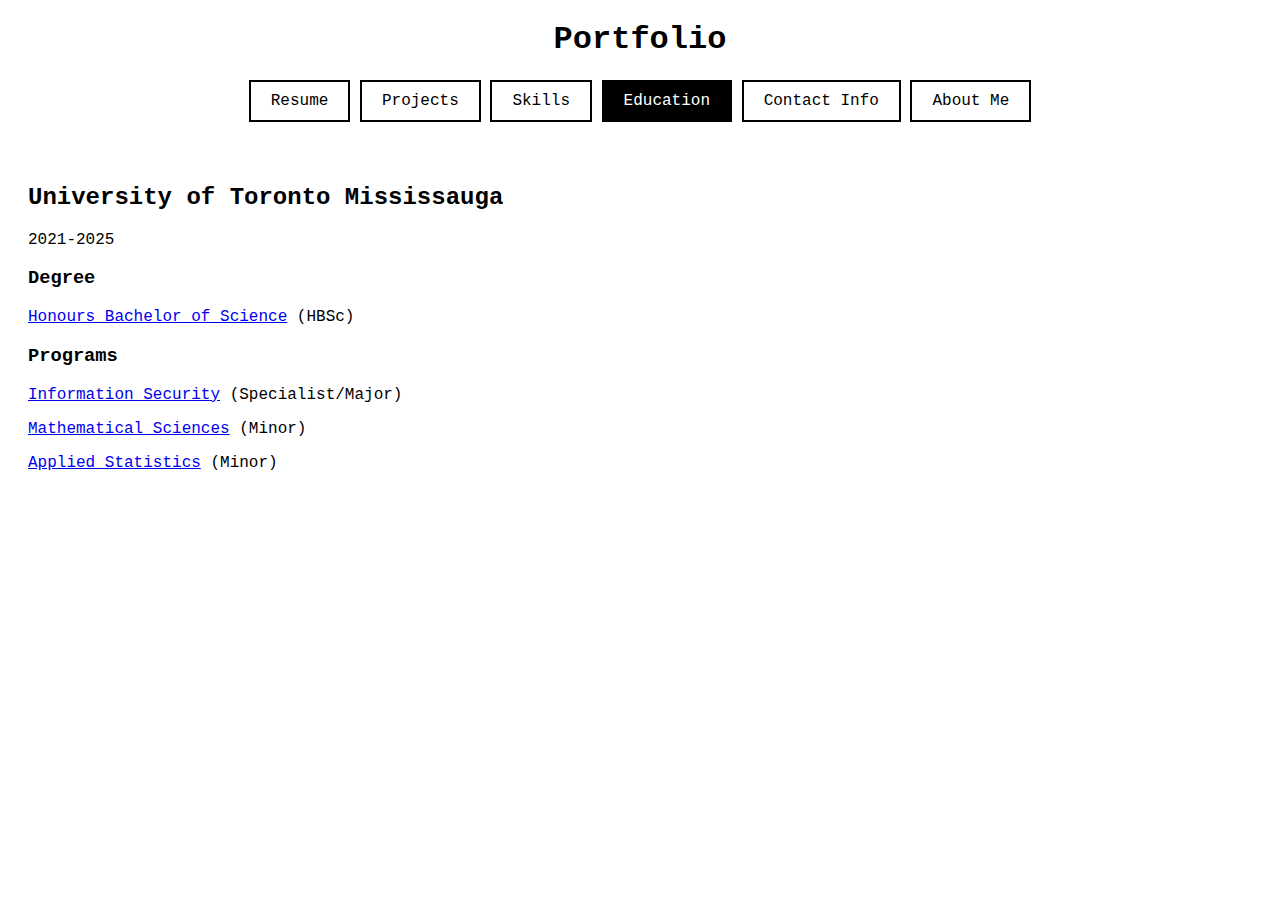
<file: portfolio/education/index.html>
<!DOCTYPE html>

<html>
	<head>
		<title>Education</title>
		<link rel="stylesheet" href="../portfolio_style.css" />
	</head>
	<header>
		<h1>Portfolio</h1>
	</header>
	<nav>
		<ul>
			<li><a href="../resume">Resume</a></li>
			<li><a href="../projects">Projects</a></li>
			<li><a href="../skills">Skills</a></li>
			<li><a href="." style="color:white;background-color:black;">Education</a></li>
			<li><a href="../contact">Contact Info</a></li>
			<li><a href="../about_me">About Me</a></li>
		</ul>
	</nav>
	<body>
		<div style="padding: 10px 20px;text-align:left">
			<h2>University of Toronto Mississauga</h2>
			<p>2021-2025</p>
			<h3>Degree</h3>
			<p><a style="all:revert;" href="https://utm.calendar.utoronto.ca/honours-bachelor-science-hbsc" target="_blank">Honours Bachelor of Science</a> (HBSc)</p>
			<h3>Programs</h3> 
			<p><a style="all:revert;" href="https://utm.calendar.utoronto.ca/program/erspe1038" target="_blank">Information Security</a> (Specialist/Major)</p>
			<p><a style="all:revert;" href="https://utm.calendar.utoronto.ca/program/ermin2511" target="_blank">Mathematical Sciences</a> (Minor)</p>
			<p><a style="all:revert;" href="https://utm.calendar.utoronto.ca/program/ermin1540" target="_blank">Applied Statistics</a> (Minor)</p>
		</div>
	</body>
</html>
</file>
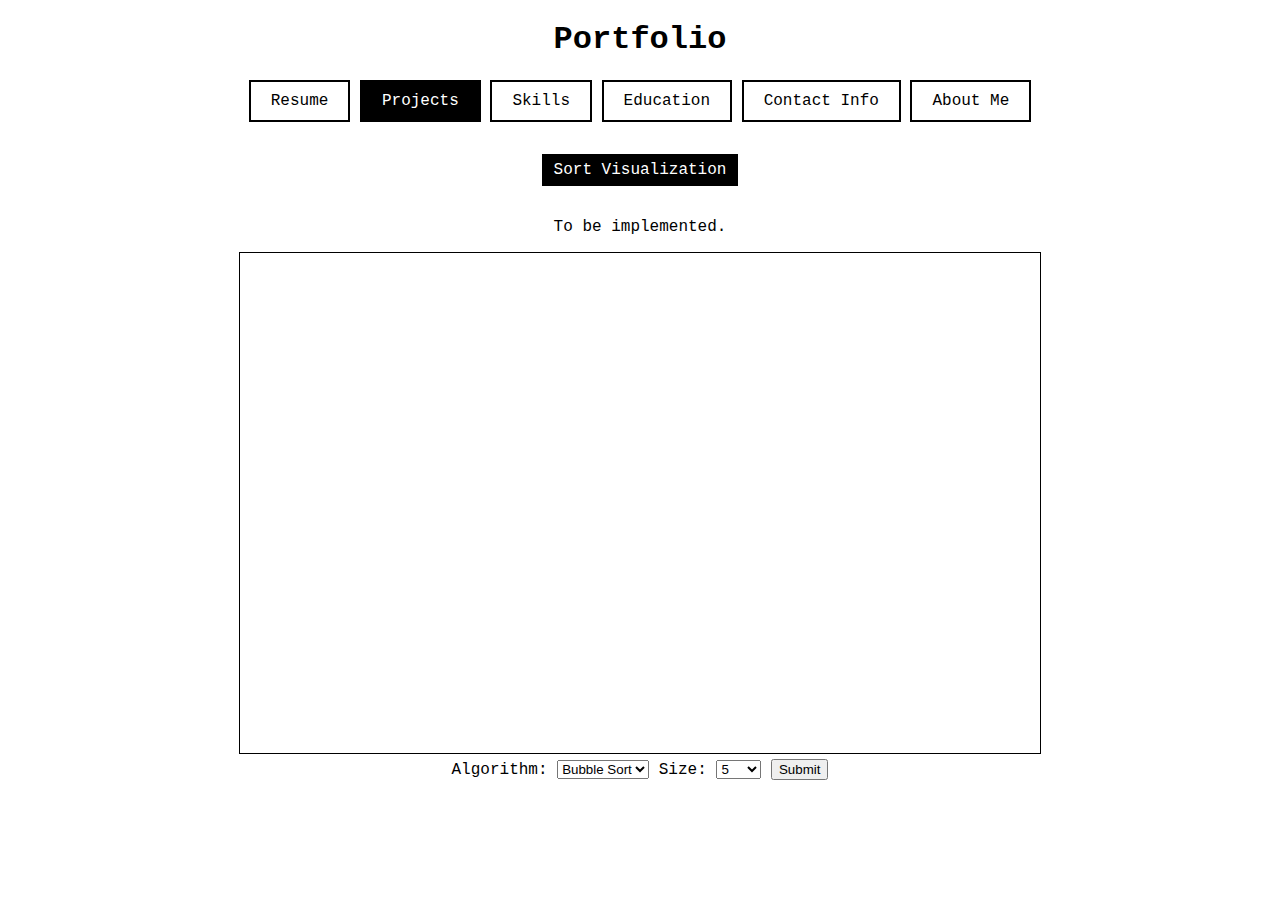
<file: portfolio/projects/sort/index.html>
<!DOCTYPE html>

<html>
	<head>
		<title>Projects</title>
		<script src="sort.js" async></script>
		<link rel="stylesheet" href="../../portfolio_style.css" />
	</head>
	<header>
		<h1>Portfolio</h1>
	</header>
	<nav>
		<ul>
			<li><a href="../../resume">Resume</a></li>
			<li><a href=".." style="color:white;background-color:black;">Projects</a></li>
			<li><a href="../../skills">Skills</a></li>
			<li><a href="../../education">Education</a></li>
			<li><a href="../../contact">Contact Info</a></li>
			<li><a href="../../about_me">About Me</a></li>
		</ul>
		<ul>
                      	<li><a href="." style="padding: 5px 10px;color:white;background-color:black;">Sort Visualization</a></li>
		</ul>
	</nav>
	<body>
		<p>To be implemented.</p>
		<canvas id="visualize_sort" width="800px" height="500px" style="border: 1px solid black;">
			Visualization of various sorting algorithms.
		</canvas>
		<form id="sort_choice">
			<label for="algorithm">Algorithm:</label>
			<select name="algorithm" id="algorithm">
				<option value="bubble">Bubble Sort</option>
			</select>
			<label for="size">Size:</label>
			<select name="size" id="size">
				<option value="5">5</option>
				<option value="10">10</option>
				<option value="50">50</option>
				<option value="100">100</option>
			</select>
			<input type="submit" id="restart" name="Start">
		</form>
	</body>
</html>
</file>
<file: portfolio/portfolio_style.css>
header, nav, body
{
	font-family: "Lucida Console", "Courier New", monospace;
	text-align: center;
}

a:link, a:visited 
{
	border: 2px solid black;
	padding: 10px 20px;
	text-decoration: none;
	color: black;
	text-align: center;
	display: inline-block;
}

a:hover, a:active 
{
	background-color: black;
	color: white;
}

ul 
{
	list-style-type: none;
	margin: 0;
	padding: 0;
	margin-bottom: 32px;
}

li 
{
	display: inline;
}
</file>
